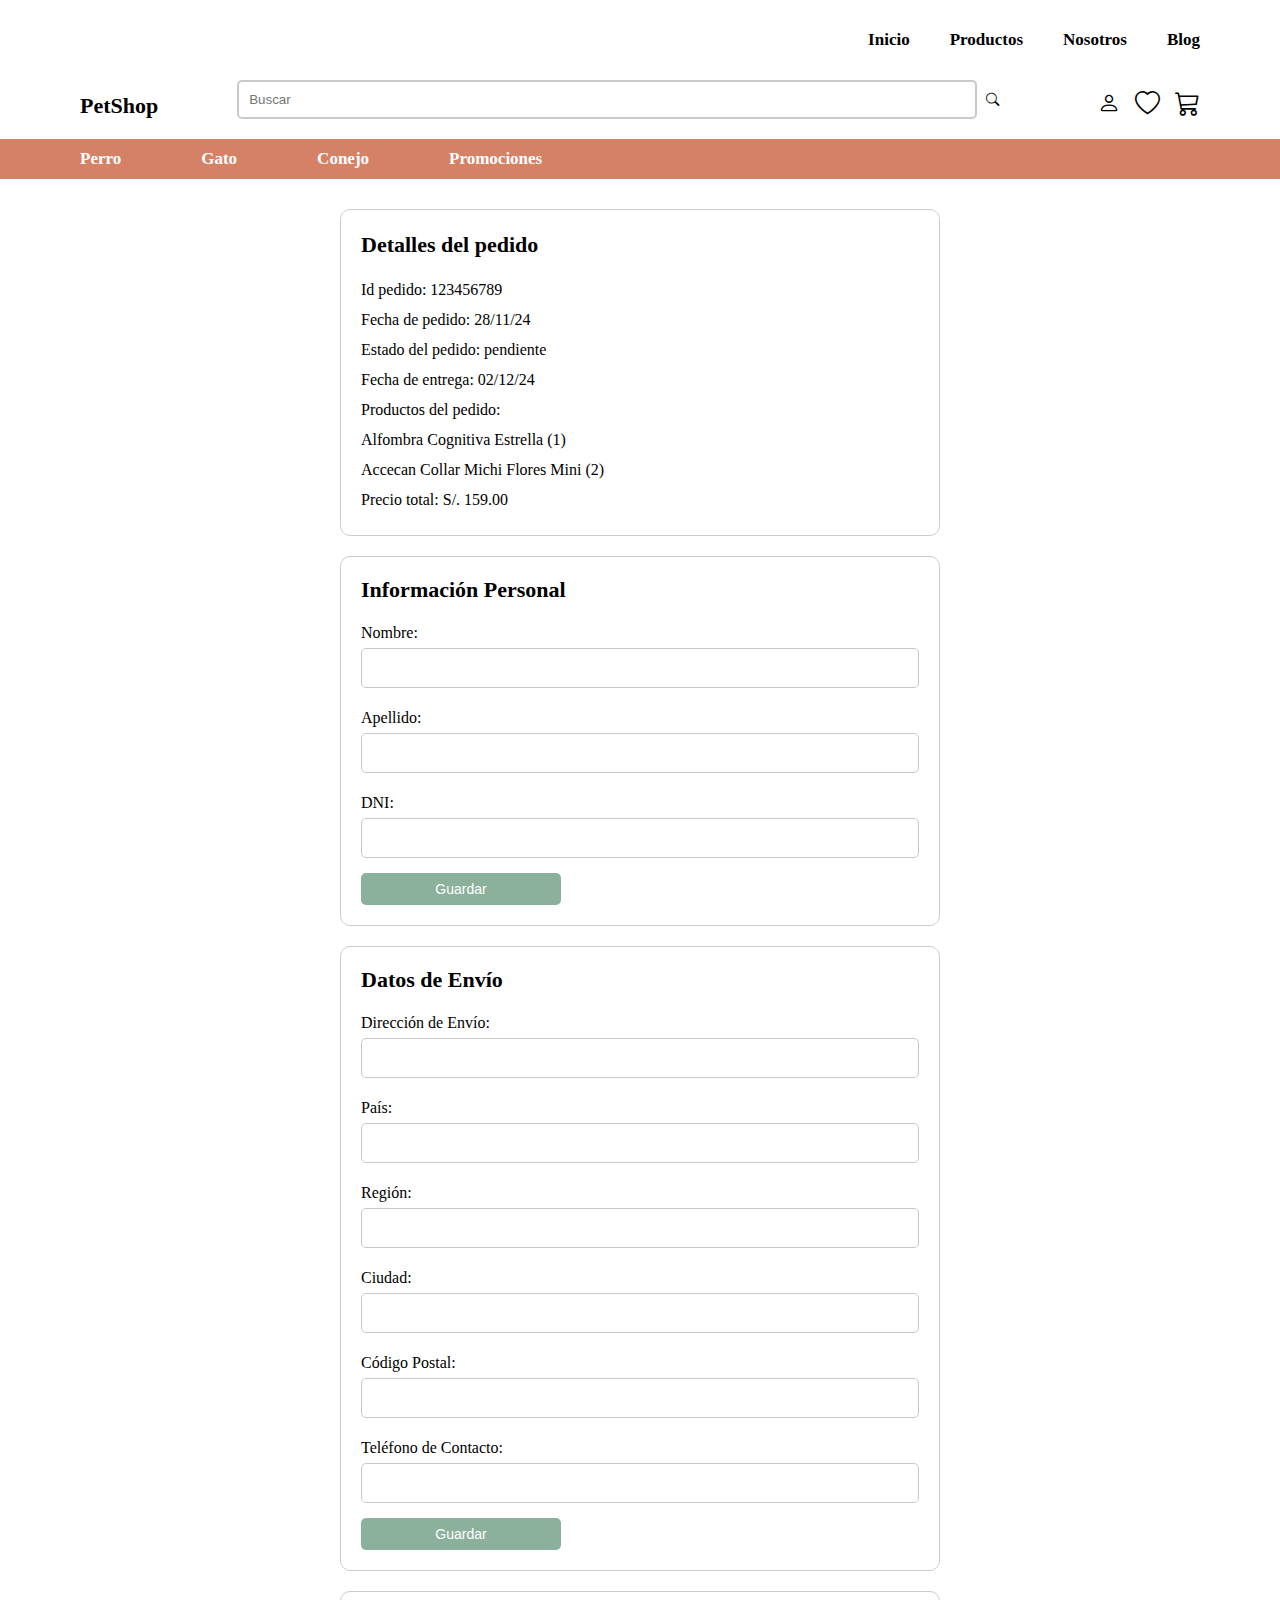
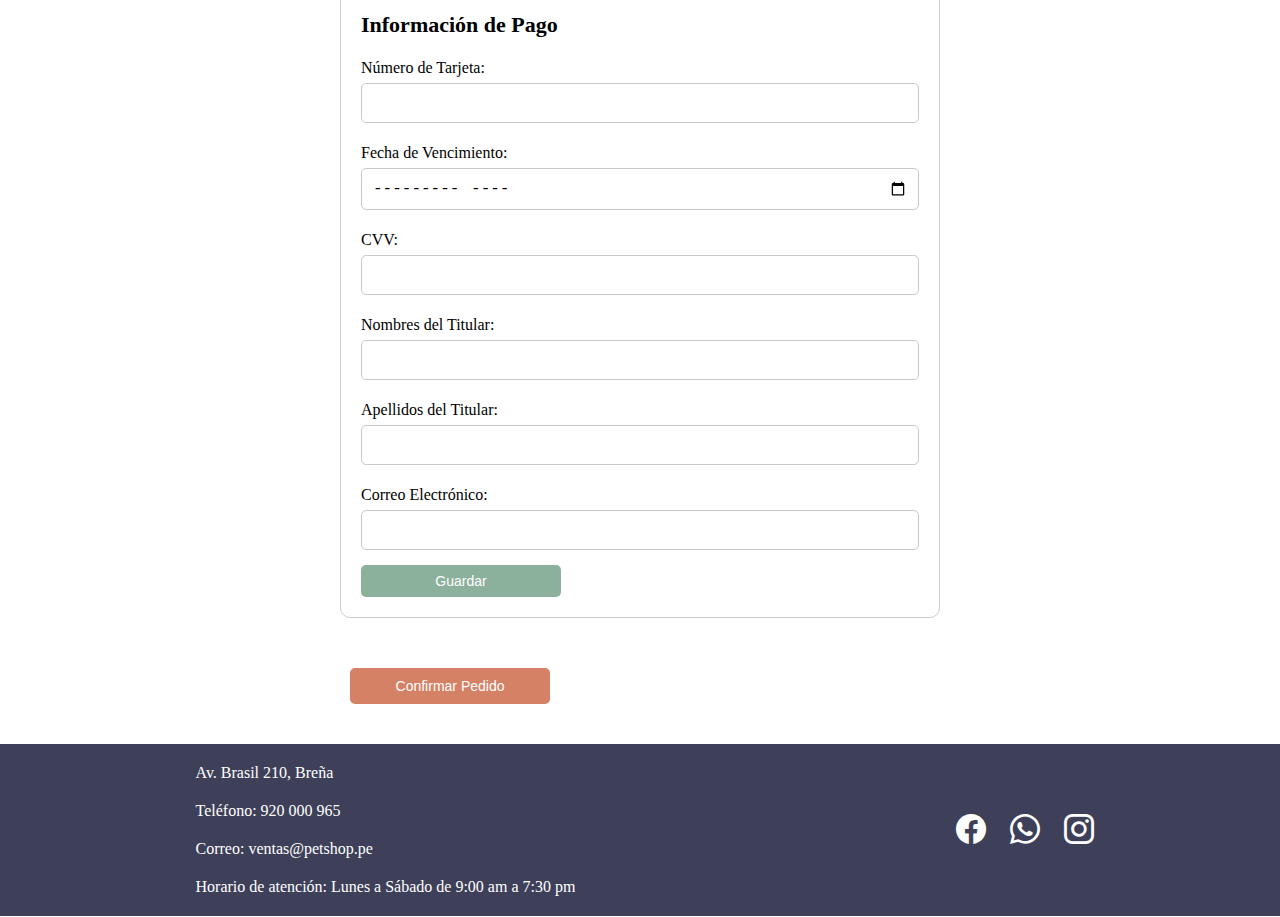
<file: finalizar-pedido.html>
<!DOCTYPE html>
<html lang="es">
    <head>
        <meta charset="UTF-8">
        <meta name="viewport" content="width=device-width, initial-scale=1.0">
        <meta name="description" content="Página para finalizar pedido">
        <title>Finalizar Pedido</title>
        <link rel="stylesheet" href="styles.css">
        <!-- íconos -->
        <link rel="stylesheet" href="https://cdn.jsdelivr.net/npm/bootstrap-icons@1.11.3/font/bootstrap-icons.min.css">
    </head>

    <body>
        <!-- Encabezado principal -->
        <header class="header">
            <nav class="nav-principal">
                <a href="index.html">Inicio</a>
                <a href="index.html">Productos</a>
                <a href="#">Nosotros</a>
                <a href="#">Blog</a>
            </nav>

            <nav class="nav-secundario">
                <a href="index.html">PetShop</a>

                <form action="" method="POST">
                    <input placeholder="Buscar" name="textoIngresado">
                    <button type="submit"><i class="bi bi-search"></i></button>
                </form>

                <div class="nav-secundario__iconos">
                    <a href="inicio-sesion.html"><i class="bi bi-person"></i></a>
                    <a href="#"><i class="bi bi-heart"></i></a>
                    <a href="carrito.html"><i class="bi bi-cart3"></i></a>
                </div>
            </nav>

            <nav class="nav-categorias">
                <a href="">Perro</a>
                <a href="">Gato</a>
                <a href="">Conejo</a>
                <a href="">Promociones</a>
            </nav>
        </header>

        <!-- Contenido principal -->
        <main class="main-pedido">
            <div class="finalizar-pedido">
                <div>
                    <section>
                        <h4>Detalles del pedido</h4>
                        <p>Id pedido: 123456789</p>
                        <p>Fecha de pedido: 28/11/24</p>
                        <p>Estado del pedido: pendiente</p>
                        <p>Fecha de entrega: 02/12/24</p>
                        <div>
                            <p>Productos del pedido: </p>
                            <p>Alfombra Cognitiva Estrella (1)</p>
                            <p>Accecan Collar Michi Flores Mini (2)</p>
                        </div>
                        <p>Precio total: S/. 159.00</p>
                    </section>

                    <!-- Información Personal -->
                    <section>
                        <h4>Información Personal</h4>
                        <form action="" method="POST">
                            <div>
                                <label for="nombre">Nombre:</label>
                                <input type="text" id="nombre" name="nombre" required>
                            </div>
                            <div>
                                <label for="apellido">Apellido:</label>
                                <input type="text" id="apellido" name="apellido" required>
                            </div>
                            <div>
                                <label for="dni">DNI:</label>
                                <input type="text" id="dni" name="dni" required>
                            </div>
                            <button type="submit">Guardar</button>
                        </form>
                    </section>

                    <!-- Datos de Envío -->
                    <section>
                        <h4>Datos de Envío</h4>
                        <form action="" method="POST">
                            <div>
                                <label for="direccion">Dirección de Envío:</label>
                                <input type="text" id="direccion" name="direccion" required>
                            </div>
                            <div>
                                <label for="pais">País:</label>
                                <input type="text" id="pais" name="pais" required>
                            </div>
                            <div>
                                <label for="region">Región:</label>
                                <input type="text" id="region" name="region" required>
                            </div>
                            <div>
                                <label for="ciudad">Ciudad:</label>
                                <input type="text" id="ciudad" name="ciudad" required>
                            </div>
                            <div>
                                <label for="codigo-postal">Código Postal:</label>
                                <input type="text" id="codigo-postal" name="codigo-postal" required>
                            </div>
                            <div>
                                <label for="telefono">Teléfono de Contacto:</label>
                                <input type="tel" id="telefono" name="telefono" required>
                            </div>
                            <button type="submit">Guardar</button>
                        </form>
                    </section>

                    <!-- Información de Pago -->
                    <section>
                        <h4>Información de Pago</h4>
                        <form action="" method="POST">
                            <div>
                                <label for="numero-tarjeta">Número de Tarjeta:</label>
                                <input type="text" id="numero-tarjeta" name="numero-tarjeta" required>
                            </div>
                            <div>
                                <label for="fecha-vencimiento">Fecha de Vencimiento:</label>
                                <input type="month" id="fecha-vencimiento" name="fecha-vencimiento" required>
                            </div>
                            <div>
                                <label for="cvv">CVV:</label>
                                <input type="text" id="cvv" name="cvv" required>
                            </div>
                            <div>
                                <label for="nombre-tarjeta">Nombres del Titular:</label>
                                <input type="text" id="nombre-tarjeta" name="nombre-tarjeta" required>
                            </div>
                            <div>
                                <label for="apellido-tarjeta">Apellidos del Titular:</label>
                                <input type="text" id="apellido-tarjeta" name="apellido-tarjeta" required>
                            </div>
                            <div>
                                <label for="correo">Correo Electrónico:</label>
                                <input type="email" id="correo" name="correo" required>
                            </div>
                            <button type="submit">Guardar</button>
                        </form>
                    </section>

                    <!-- Confirmar Pedido -->
                    <section class="confirmar-pedido">
                        <form action="" method="POST">
                            <button type="submit">Confirmar Pedido</button>
                        </form>
                    </section>
                </div>
            </div>
        </main>

        <!-- Pie de página -->
        <footer class="footer">
            <div>
                <p>Av. Brasil 210, Breña</p>
                <p>Teléfono: 920 000 965</p>
                <p>Correo: ventas@petshop.pe</p>
                <p>Horario de atención: Lunes a Sábado de 9:00 am a 7:30 pm</p>
            </div>
            <div class="footer__redes">
                <a href=""><i class="bi bi-facebook"></i></a>
                <a href=""><i class="bi bi-whatsapp"></i></a>
                <a href=""><i class="bi bi-instagram"></i></a>
            </div>
        </footer>

    </body>
</html>
</file>
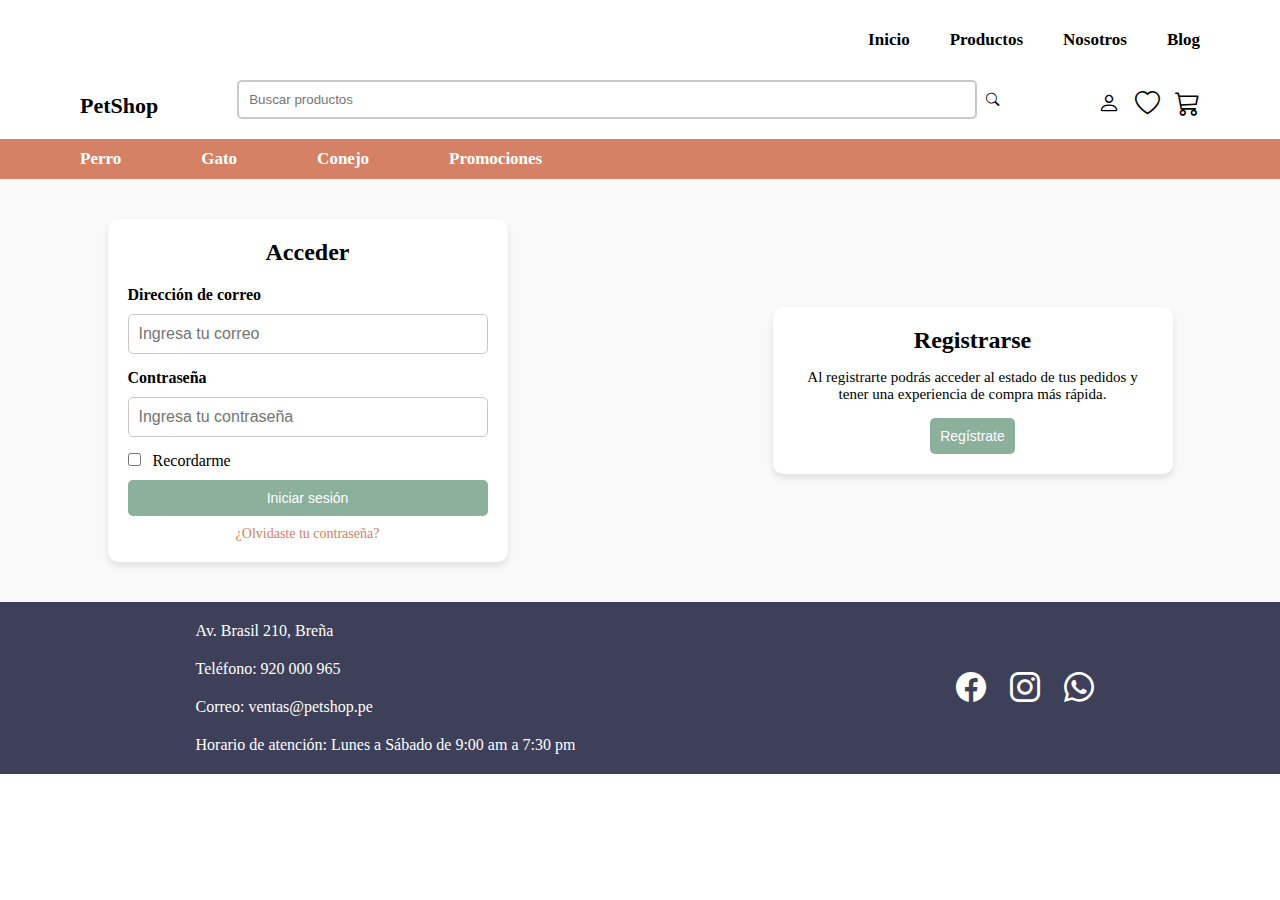
<file: inicio-sesion.html>
<!DOCTYPE html>
<html lang="es">

<head>
    <meta charset="UTF-8">
    <meta name="viewport" content="width=device-width, initial-scale=1.0">
    <title>Inicio de Sesión</title>
    <link rel="stylesheet" href="styles.css">
    <!-- Íconos de Bootstrap -->
    <link rel="stylesheet" href="https://cdn.jsdelivr.net/npm/bootstrap-icons@1.11.3/font/bootstrap-icons.min.css">
</head>

<body>
    <!-- Encabezado principal -->
    <header class="header">
        <nav class="nav-principal">
            <a href="index.html">Inicio</a>
            <a href="index.html">Productos</a>
            <a href="#">Nosotros</a>
            <a href="#">Blog</a>
        </nav>

        <nav class="nav-secundario">
            <a href="index.html" class="logo">PetShop</a>

            <form action="" method="POST" class="nav-busqueda">
                <input type="text" placeholder="Buscar productos" name="textoIngresado">
                <button type="submit"><i class="bi bi-search"></i></button>
            </form>

            <div class="nav-secundario__iconos">
                <a href="inicio-sesion.html"><i class="bi bi-person"></i></a>
                <a href="#"><i class="bi bi-heart"></i></a>
                <a href="carrito.html"><i class="bi bi-cart3"></i></a>
            </div>
        </nav>

        <nav class="nav-categorias">
            <a href="#">Perro</a>
            <a href="#">Gato</a>
            <a href="#">Conejo</a>
            <a href="#">Promociones</a>
        </nav>
    </header>

    <!-- Contenido principal -->
    <main class="main-login">
        <!-- Formulario de inicio de sesión -->
        <section class="login-section">
            <form action="" method="POST" class="login-form" novalidate>
                <h2>Acceder</h2>

                <div class="form-group">
                    <label for="email">Dirección de correo</label>
                    <input type="email" name="email" id="email" placeholder="Ingresa tu correo" required>
                </div>

                <div class="form-group">
                    <label for="password">Contraseña</label>
                    <input type="password" name="password" id="password" placeholder="Ingresa tu contraseña" minlength="6" required>
                </div>

                <div class="form-group">
                    <input type="checkbox" id="recordarme" name="recordarme">
                    <span for="recordarme">Recordarme</span>
                </div>

                <button type="submit" class="btn btn-primary">Iniciar sesión</button>
            </form>

            <div class="login-extra">
                <a href="#">¿Olvidaste tu contraseña?</a>
            </div>
        </section>

        <!-- Botón de registro -->
        <section class="register-section">
            <form action="registro.html" method="GET" class="register-form">
                <h2>Registrarse</h2>
                <p>Al registrarte podrás acceder al estado de tus pedidos y tener una experiencia de compra más rápida.</p>
                <button type="submit" class="btn btn-secondary">Regístrate</button>
            </form>
        </section>
    </main>

    <!-- Pie de página -->
    <footer class="footer">
        <div class="footer-contacto">
            <p>Av. Brasil 210, Breña</p>
            <p>Teléfono: 920 000 965</p>
            <p>Correo: ventas@petshop.pe</p>
            <p>Horario de atención: Lunes a Sábado de 9:00 am a 7:30 pm</p>
        </div>
        <div class="footer__redes">
            <a href="#"><i class="bi bi-facebook"></i></a>
            <a href="#"><i class="bi bi-instagram"></i></a>
            <a href="#"><i class="bi bi-whatsapp"></i></a>
        </div>
    </footer>
</body>

</html>
</file>
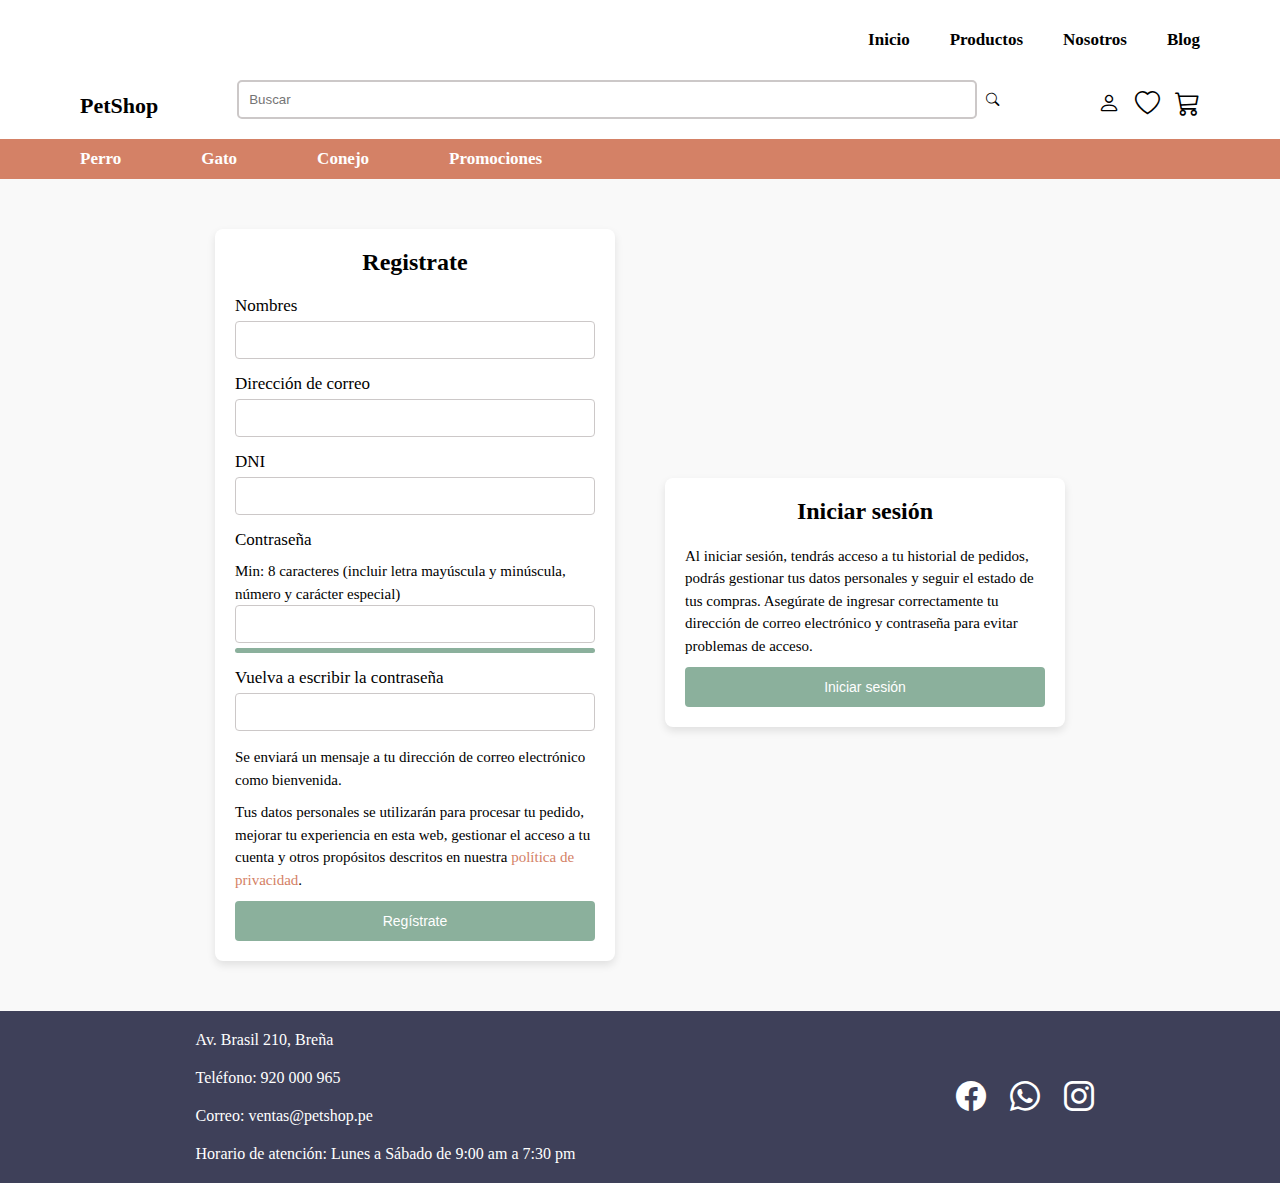
<file: registro.html>
<!-- ALEXIA!-->
<!DOCTYPE html>
<html lang="es">

    <head>
        <meta charset="UTF-8">
        <meta name="viewport" content="width=device-width, initial-scale=1.0">
        <title>Registro</title>
        <link rel="stylesheet" href="styles.css">
        <!-- íconos -->
        <link rel="stylesheet" href="https://cdn.jsdelivr.net/npm/bootstrap-icons@1.11.3/font/bootstrap-icons.min.css">
    </head>

    <body>
        <!-- Encabezado principal -->
        <header class="header">
            <nav class="nav-principal">
                <a href="index.html">Inicio</a>
                <a href="index.html">Productos</a>
                <a href="#">Nosotros</a>
                <a href="#">Blog</a>
            </nav>

            <nav class="nav-secundario">
                <a href="index.html">PetShop</a>

                <form action="" method="POST">
                    <input placeholder="Buscar" name="textoIngresado">
                    <button type="submit"><i class="bi bi-search"></i></button>
                </form>

                <div class="nav-secundario__iconos">
                    <a href="inicio-sesion.html"><i class="bi bi-person"></i></a>
                    <a href="#"><i class="bi bi-heart"></i></a>
                    <a href="carrito.html"><i class="bi bi-cart3"></i></a>
                </div>
            </nav>

            <nav class="nav-categorias">
                <a href="">Perro</a>
                <a href="">Gato</a>
                <a href="">Conejo</a>
                <a href="">Promociones</a>
            </nav>
        </header>

        <!-- Contenido principal -->
        <main class="main-registro">
            <div>
                <form action="" method="">
                    <h2>Registrate</h2>
                    <!-- <div>Error en el formulario</div> -->

                    <div>
                        <label for="nombre">Nombres</label>
                        <input type="text" name="nombre" id="nombre" required>
                    </div>


                    <div>
                        <label for="email">Dirección de correo</label>
                        <input type="email" name="email" id="email" required>
                        <!-- <div>Error en el correo</div> -->
                    </div>

                    <div>
                        <label for="dni">DNI</label>
                        <input type="text" name="dni" id="dni" required>
                    </div>


                    <div>
                        <label for="password">Contraseña</label>
                        <p>Min: 8 caracteres (incluir letra mayúscula y minúscula, número y
                            carácter especial)</p>
                        <input type="password" name="password" id="password" minlength="6" required>
                        <small id="password-strength-text"></small>
                        <div id="password-strength-bar">
                            <div role="progressbar" style="width: 0;"></div>
                        </div>
                    </div>

                    <div>
                        <label for="confirmPassword">Vuelva a escribir la contraseña</label>
                        <input type="password" name="confirmPassword" id="confirmPassword" minlength="6" required>
                    </div>

                    <p>Se enviará un mensaje a tu dirección de correo electrónico como
                        bienvenida.</p>

                    <p>
                        Tus datos personales se utilizarán para procesar tu pedido, mejorar tu
                        experiencia en esta web, gestionar el acceso a tu cuenta y otros
                        propósitos descritos en nuestra <a href="#">política de privacidad</a>.
                    </p>

                    <button type="submit">Regístrate</button>

                </form>
            </div>

            <form action="inicio-sesion.html" method="GET">
                <h2>Iniciar sesión</h2>
                <p>
                    Al iniciar sesión, tendrás acceso a tu historial de pedidos, podrás gestionar
                    tus datos personales y seguir el estado de tus compras. Asegúrate de ingresar
                    correctamente tu dirección de correo electrónico y contraseña para evitar problemas de
                    acceso.
                </p>
                <button type="submit">Iniciar sesión</button>
            </form>
        </main>

        <!-- Pie de página -->
        <footer class="footer">
            <div>
                <p>Av. Brasil 210, Breña</p>
                <p>Teléfono: 920 000 965</p>
                <p>Correo: ventas@petshop.pe</p>
                <p>Horario de atención: Lunes a Sábado de 9:00 am a 7:30 pm</p>
            </div>
            <div class="footer__redes">
                <a href=""><i class="bi bi-facebook"></i></a>
                <a href=""><i class="bi bi-whatsapp"></i></a>
                <a href=""><i class="bi bi-instagram"></i></a>
            </div>
        </footer>

    </body>

</html>
</file>
<file: styles.css>
*{
	margin: 0;
	padding: 0;
	box-sizing: border-box;
}

:root {
    --primary: #D48166;
    --btn: #8bb09c;
    --btn-hover: #77af96;
    --btn-2-hover: #d46a66;
    --footer: #3E4059;
    --black: #000;
    --white: #fff;
    --gray: #ccc8c8;
    --bg1: #f9f9f9
}

/* ---------------------------
   Estilos para INDEX
--------------------------- */
.grid-container-index {
    display: grid;
    grid-template-areas:
        'header'
        'filtros'
        'products'
        'pagination'
        'footer';
}

.header { grid-area: header; }
.filtros { grid-area: filtros; }
.main-index { grid-area: products; }
.pagination { grid-area: pagination; }
.footer { grid-area: footer; }

@media (min-width: 560px) {
    .grid-container-index {
        display: grid;
        grid-template-areas:
            'header header'
            'filtros products'
            'filtros products'
            'pagination pagination'
            'footer footer';
    }

    .header { grid-area: header; }
    .filtros { grid-area: filtros; }
    .main-index { grid-area: products; }
    .pagination { grid-area: pagination; }
    .footer { grid-area: footer; }
}

/* HEADER */
.nav-principal {
    display: flex;
    flex-direction: column;
    align-items: center;
    margin: 20px 0px;
}
.nav-principal a {
    text-decoration: none;
    color: var(--black);
    font-weight: 600;
    font-size: 17px;
    padding: 10px 0px;
}

.nav-secundario {
    display: flex;
    flex-direction: column;
    align-items: center;
    margin: 20px 0px;
}
.nav-secundario a {
    text-decoration: none;
    color: var(--black);
}
.nav-secundario a:nth-child(1) {
    font-size: 22px;
    font-weight: 600;
}

.nav-secundario form {
    text-align: center;
    margin: 10px 0px;
    width: 100%;
}
.nav-secundario input {
    width: 80%;
    padding: 10px;
    border: 2px var(--gray) solid;
    border-radius: 5px;
}
.nav-secundario button {
    display: inline-block;
    border: none;
    padding: 5px;
    background-color: var(--white);
    cursor: pointer;
}

.nav-secundario__iconos {
    width: 100%;
    display: flex;
    justify-content: space-evenly;
}
.nav-secundario__iconos a {
    font-size: 25px;
}

.nav-categorias {
    background-color: var(--primary);
    display: flex;
    flex-direction: column;
    align-items: center;
}

.nav-categorias a {
    padding: 10px 0px;
    text-decoration: none;
    color: var(--white);
    font-size: 17px;
    font-weight: 600;
}

@media (min-width: 560px) {
    .nav-principal {
        flex-direction: row;
        padding: 0px 80px;
        justify-content: flex-end;
    }
    .nav-principal a { margin-left: 40px;}

    .nav-secundario {
        flex-direction: row;
        justify-content: space-between;
        align-items: flex-end;
        padding: 0px 80px;
    }
    .nav-secundario a:nth-child(1) { flex-grow: 1; }
    .nav-secundario form {
        margin: 0px;
        flex-grow: 2;
    }
    .nav-secundario__iconos {
        flex-grow: 1;
        justify-content: flex-end;
        width: auto;
    }
    .nav-secundario__iconos a { margin-left: 15px; }

    .nav-categorias {
        flex-direction: row;
        padding: 0px 80px;
        justify-content: flex-start;
        flex-wrap: wrap;
    }
    .nav-categorias a { padding-right: 80px; }
}

/*aside: filtros*/
.filtros {
    padding: 20px 20px 0px 0px;
    margin: 0px 10px;
}

.filtros a {
    text-decoration: none;
    color:var(--black);
}
.filtros ul { list-style-type: none; }
.filtros li a:hover { color: var(--primary); }
.filtros p { font-size: 17px; font-weight: 600;}

.filtros__orden {
    padding: 10px;
    border: 2px var(--gray) solid;
    border-radius: 5px;
    width: 100%;
}

.filtros__categoria li,
.filtros__categoria p { padding: 10px 0px; }

.filtros__precio p { padding: 10px 0px; }
.filtros__precio form {
    display: flex;
    flex-direction: column;
}
.filtros__precio input {
    padding: 10px;
    border: 2px var(--gray) solid;
    border-radius: 5px;
    margin: 10px 0px;
}
.filtros__precio button {
    background-color: var(--btn);
    border: none;
    padding: 10px;
    border-radius: 5px;
    color: var(--white);
    cursor: pointer;
    margin-top: 10px;
    transition-duration: 0.8s;
}
.filtros__precio button:hover {
    background-color: var(--btn-hover);
}

.filtros__color li,
.filtros__color p { padding: 10px 0px; }

@media (min-width: 560px) {
    .filtros {
        padding: 20px 20px 0px 0px;
        margin-left: 80px;
        width: 15vw;
    }
    .filtros__orden {
        padding: 10px;
        border: 2px var(--gray) solid;
        border-radius: 5px;
    }
    .filtros__categoria {
        margin-top: 20px;
        width: 100%;
    }

    .filtros__precio { margin-top: 20px; width: 100%;}
    .filtros__color{ margin-top: 20px; width: 100%;}
}

/* productos de la tienda */
.main-index {
    display: grid;
    grid-template-columns: 1fr;
    gap: 20px;
    padding: 20px 0 0 10px;
}

.producto__titulo {
    font-size: 20px;
    margin: 10px 0px;
    font-weight: 600;
    text-align: center;
}
.producto__caracteristicas { margin: 10px 0px; }
.producto__caracteristicas p {padding: 5px 0px;}
.producto__caracteristicas p:nth-child(1) { text-align: center; font-size: 20px;}

.producto { position: relative; }
.producto figure {
    display: flex;
    flex-direction: column;
    align-items: center;
}
.producto img {
    width: 200px;
}
.producto__carrito { margin: 10px 0px; }
.producto__carrito button{
    background-color: var(--btn);
    border: none;
    padding: 10px;
    border-radius: 5px;
    color: var(--white);
    cursor: pointer;
    transition-duration: 0.8s;
    width: 75%;
}
.producto input {
    padding: 10px;
    border: 2px var(--gray) solid;
    border-radius: 5px;
    width: 23%;
}

.producto__deseos button {
    background-color: var(--white);
    padding: 10px;
    cursor: pointer;
    border: 2px var(--gray) solid;
    position: absolute;
    top: 0;
    right: 0;
}

@media (min-width: 480px) {
    .main-index {
        grid-template-columns: 1fr 1fr;
        gap: 20px;
        padding: 20px 0 0 10px;
    }
}

@media (min-width: 560px) {
    .main-index {
        grid-template-columns: 1fr 1fr 1fr;
        gap: 20px;
        padding: 20px 80px 0 20px;
    }
}

/*paginacion del index*/
.pagination ul{
    display: flex;
    justify-content: center;
    list-style-type: none;
    margin: 40px 0;
}
.pagination li {
    border: 2px var(--gray) solid;
    border-radius: 5px;
    padding: 15px;
    margin: 0 10px;
    cursor: pointer;
}
.pagination a {
    text-decoration: none;
    font-size: 20px;
}

/*FOOTER*/
.footer {
    background-color: var(--footer);
    color: var(--white);
    padding: 10px;
    display: flex;
    flex-direction: column;
    align-items: center;
}
.footer p {
    text-align: center;
    padding: 10px;
}
.footer__redes a{
    font-size: 30px;
    color: var(--white);
    margin-left: 20px;
}

@media (min-width: 560px) {
    .footer {
        flex-direction: row;
        justify-content: space-around;
        align-items: center;
    }
    .footer p {
        text-align: left;
    }
}


/* ---------------------------
   Estilos para CARRITO
--------------------------- */
.grid-container-carrito {
    display: grid;
    grid-template-areas:
    'header'
    'carrito'
    'footer';
}
.header { grid-area: header; }
.main-carrito { grid-area: carrito;}
.footer { grid-area: footer; }

.main-carrito {
    display: flex;
    flex-direction: column;
}
.main-carrito table { margin-top: 20px; }
.main-carrito table thead {
    display: none;
}
.main-carrito table tbody tr {
    display: flex;
    flex-direction: column;
    border-top: 1px solid var(--gray);
    margin-bottom: 15px;
    padding: 10px;
}
.main-carrito table tbody td {
    display: flex;
    justify-content: center;
    align-items: center;
    padding: 5px 0;
}
.main-carrito table tbody td img {
    width: 50%;
}
.main-carrito form {
    text-align: center;
}

.carrito__eliminar button {
    background-color: var(--white);
    border: none;
    font-size: large;
    cursor: pointer;
}

.carrito__actualizar button,
.carrito__confirmar button {
    background-color: var(--btn);
    border: none;
    padding: 8px;
    border-radius: 5px;
    color: var(--white);
    cursor: pointer;
    transition-duration: 0.8s;
}
.carrito__actualizar button:hover {
    background-color: var(--btn-hover);
}
.carrito__actualizar input {
    padding: 8px;
    border: 1px solid var(--gray);
    border-radius: 5px;
    width: 25%;
}

.main-carrito h3 {
    text-align: center;
    margin-top: 20px;
    margin-bottom: 10px;
}

.main-carrito div {
    text-align: center;
    margin-top: 20px;
    margin-bottom: 20px;
}
.carrito__continuar a {
    text-decoration: none;
    background-color: var(--gray);
    border: none;
    padding: 10px;
    border-radius: 5px;
    color: var(--white);
    cursor: pointer;
    transition-duration: 0.8s;
    display: inline-block;
}

@media (min-width: 560px) {
    .main-carrito table {
        display: table;
        margin: 0 80px;
        border-collapse: collapse;
    }
    .main-carrito table thead {
        display: table-header-group;
    }
    .main-carrito table tbody tr {
        display: table-row;
        margin: 0;
        border: none;
        padding: 0;
    }
    .main-carrito table tbody td {
        display: table-cell;
        padding: 20px 10px;
        text-align: center;
        border-top: 2px solid var(--gray);
    }
    .main-carrito table tbody td img {
        width: 200px;
    }

    .carrito__confirmar {
        display: flex;
        justify-content: space-evenly;
        align-items: flex-end;
    }

}
/* ---------------------------
   Estilos para Inicio de Sesión
--------------------------- */
.main-login {
    display: flex;
    flex-direction: column;
    background-color: var(--bg1);
}

.login-section {
    margin: 40px auto;
    max-width: 400px;
    padding: 20px;
    background-color: var(--white);
    border-radius: 10px;
    box-shadow: 0 4px 6px rgba(0, 0, 0, 0.1);
    width: 100%;
}

.login-section h2 {
    text-align: center;
    margin-bottom: 20px;
    color: var(--black);
}

.login-section form {
    display: flex;
    flex-direction: column;
}

.login-section label {
    margin-bottom: 8px;
    font-size: 16px;
    font-weight: 600;
    display: block;
    margin-bottom: 10px;
}

.login-section input[type="email"],
.login-section input[type="password"] {
    width: 100%;
    padding: 10px;
    margin-bottom: 15px;
    border: 1px solid var(--gray);
    border-radius: 5px;
    font-size: 16px;
}

.login-section input[type="checkbox"] {
    margin-right: 8px;
}

.login-section button {
    background-color: var(--btn);
    color: var(--white);
    padding: 10px;
    border: none;
    border-radius: 5px;
    font-size: 16px;
    cursor: pointer;
    transition: background-color 0.3s ease;
    font-size: 14px;
    margin-top: 10px;
}

.login-section button:hover {
    background-color: var(--btn-hover);
}

.login-section a {
    text-decoration: none;
    color: var(--primary);
    font-size: 14px;
    margin-top: 10px;
    display: block;
    text-align: center;
}

.login-section a:hover {
    text-decoration: underline;
}

/* opción de registro en la página de inicio de sesión*/
.register-section {
    margin: 40px auto;
    max-width: 400px;
    text-align: center;
    padding: 20px;
    background-color: var(--white);
    border-radius: 10px;
    box-shadow: 0 4px 6px rgba(0, 0, 0, 0.1);
}

.register-section h2 {
    margin-bottom: 15px;
    color: var(--black);
}

.register-section p {
    font-size: 15px;
    margin-bottom: 15px;
    color: var(--black);
}

.register-section button {
    background-color: var(--btn);
    color: var(--white);
    padding: 10px;
    border: none;
    border-radius: 5px;
    font-size: 16px;
    cursor: pointer;
    transition: background-color 0.3s ease;
    font-size: 14px;
}

.register-section button:hover {
    background-color: var(--btn-hover);
}

@media (min-width: 768px) {
    .main-login{
        flex-direction: row;
        align-items: center;
        gap: 50px;
    }
    .main-login section {
        width: 50%
    }
}

/* ---------------------------
   Estilos para Finalizar Pedido
--------------------------- */

.main-pedido { padding: 10px; }
.main-pedido div div section:first-child { line-height: 30px; }
.finalizar-pedido section {
    width: 100%;
    max-width: 600px;
    margin: 20px auto;
    padding: 20px;
    border: 1px solid #ccc;
    border-radius: 10px;
}

.finalizar-pedido h4 {
    font-size: 22px;
    margin-bottom: 15px;
    font-weight: 600;
    color: var(--black);
}

.finalizar-pedido form {
    display: flex;
    flex-direction: column;
    gap: 15px;
}

.finalizar-pedido label {
    font-size: 16px;
    color: var(--black);
    line-height: 30px;
}

.finalizar-pedido input {
    padding: 10px;
    border: 1px solid var(--gray);
    border-radius: 5px;
    font-size: 16px;
    width: 100%;
}

.finalizar-pedido button {
    background-color: var(--btn);
    color: var(--white);
    padding: 8px 12px;
    font-size: 16px;
    border: none;
    border-radius: 5px;
    cursor: pointer;
    transition: background-color 0.3s ease;
    max-width: 200px;
    width: auto;
    font-size: 14px;
}

.finalizar-pedido button:hover {
    background-color: var(--btn-hover);
}

.finalizar-pedido .confirmar-pedido {
    border: none;
    box-shadow: none;
    margin-top: 20px;
    padding: 10px;
    background: none;
}

.finalizar-pedido .confirmar-pedido button {
    background-color: var(--primary);
    border: none;
    color: var(--white);
    padding: 10px 20px;
    font-size: 20px;
    border-radius: 5px;
    width: auto;
    display: inline-block;
    margin-top: 20px;
    font-size: 14px;
}

.finalizar-pedido .confirmar-pedido button:hover {
    background-color: var(--btn-2-hover);
}


.finalizar-pedido .form-group {
    display: flex;
    flex-direction: column;
    gap: 5px;
}

.finalizar-pedido .form-group input {
    width: 100%;
}

/* ---------------------------
   Estilos para REGISTRO
--------------------------- */
/* Estilos para la sección principal */
.main-registro {
    display: flex;
    flex-direction: column;
    align-items: center;
    padding: 50px;
    background-color: var(--bg1);
}
/* Estilos para el formulario de registro */
.main-registro form {
    width: 400px;
    background-color: var(--white);
    border-radius: 8px;
    box-shadow: 0 4px 8px rgba(0, 0, 0, 0.1);
    padding: 20px;
}
/* Encabezados */
.main-registro form h2 {
    text-align: center;
    margin-bottom: 20px;
    font-size: 24px;
}
/* Campos de entrada */
.main-registro form div {
    margin-bottom: 15px;
}
.main-registro form label {
    display: block;
    font-size: 17px;
    margin-bottom: 5px;
}
.main-registro form input {
    width: 100%;
    padding: 10px;
    font-size: 14px;
    border: 1px solid var(--gray);
    border-radius: 4px;
    box-sizing: border-box;
}
/* Indicador de contraseña */
.main-registro form small {
    color: #999;
}
#password-strength-bar {
    height: 5px;
    background-color: var(--btn);
    margin-top: 5px;
    border-radius: 4px;
    overflow: hidden;
}

/* Botones */
.main-registro form button {
    width: 100%;
    padding: 12px;
    font-size: 16px;
    border: none;
    border-radius: 4px;
    background-color: var(--btn);
    color: var(--white);
    cursor: pointer;
    margin-top: 10px;
    font-size: 14px;
}
.main-registro form button:hover {
    background-color: var(--btn-hover);
}
/* opcion de iniciar sesión en el registro.html*/
.main-registro form:nth-child(2) {
    background-color: var(--white);
    width: 400px;
    border-radius: 8px;
    box-shadow: 0 4px 8px rgba(0, 0, 0, 0.1);
    padding: 20px;
    margin-top: 15px;
}

.main-registro form:nth-child(2) button {
    background-color: var(--btn);
    margin-top: 10px;
    font-size: 14px;
}

.main-registro form:nth-child(2) button:hover {
    background-color: var(--btn-hover);
}

/* Texto */
.main-registro form p {
    font-size: 15px;
    line-height: 1.5;
    margin-top: 10px;
}

.main-registro form p a {
    color: var(--primary);
    text-decoration: none;
}

.main-registro form p a:hover {
    text-decoration: underline;
}

@media (min-width: 768px) {
    .main-registro {
        flex-direction: row;
        justify-content: center;
        align-items: center;
        gap: 50px;
    }
}
</file>
